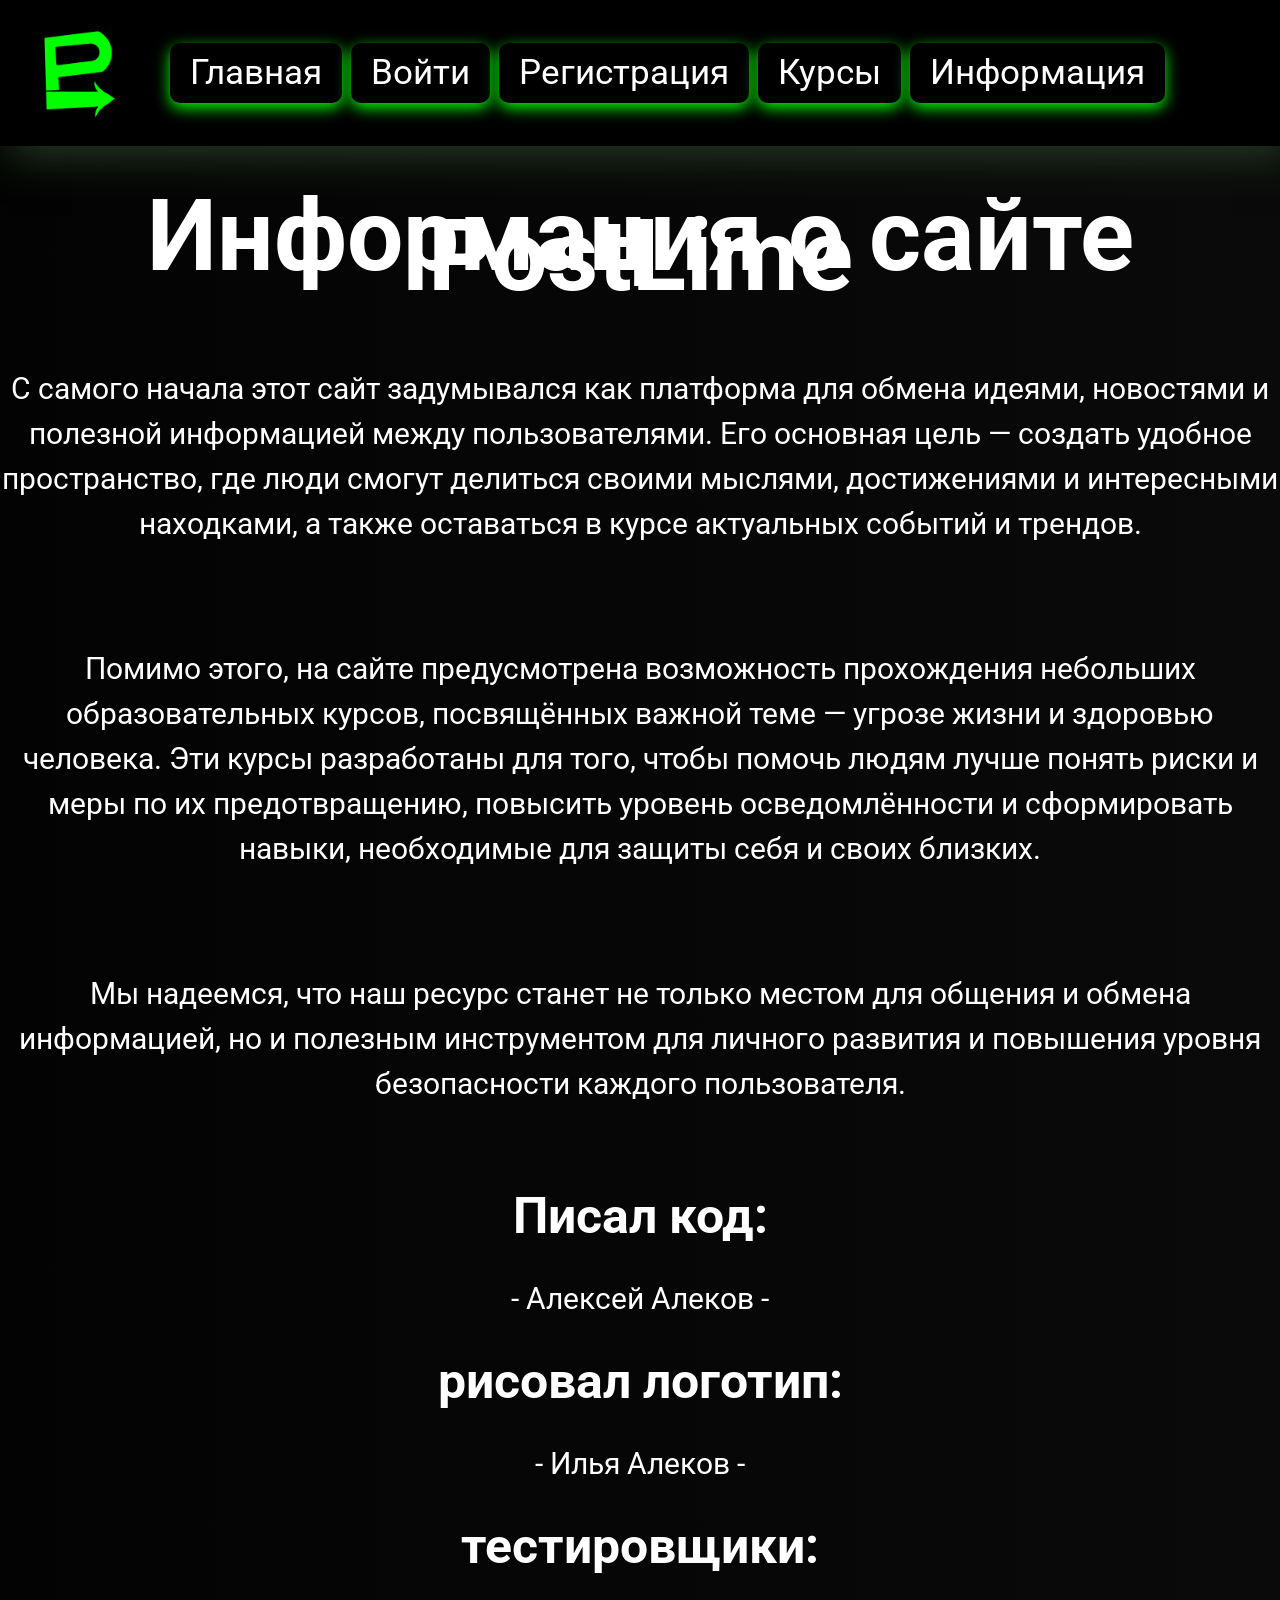
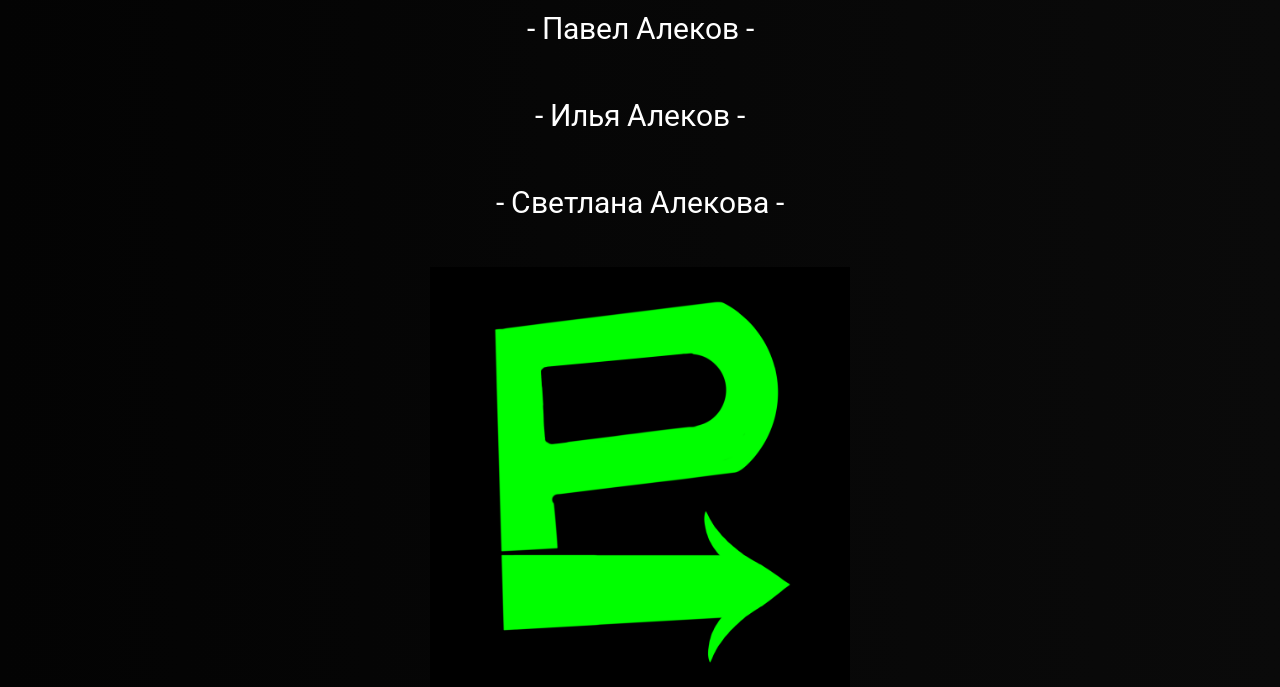
<file: CarD-6/templates/info.html>
<!DOCTYPE html>
<html lang="en">
      <link rel="stylesheet" href="../static/css/style.css">
<head>
    <meta charset="UTF-8">
    <meta name="viewport" content="width=device-width, initial-scale=1.0">
  <header class="header">
    
        <img src="../static/img/logo.png" alt="logo" width="100" height="100">
        <i class="kolontitul"></i>
        <a href="/" class="ss"> Главная </a>
        <a href="/log" class="ss"> Войти </a>
        <a href="/reg" class="ss"> Регистрация </a>
        <a href="/courses" class="ss"> Курсы </a>
        <a href="/info" class="ss"> Информация </a>
    </i>
        <ul class="main-list">
    </ul>
        <ul class="main-list">
    </ul>
                    <ul class="main-list">
    </ul>
  </header>
    <title>Описание сайта:</title>
    <h1 class="info_title"> Информация о сайте PostLime </h1>
    <p class="info_text"> С самого начала этот сайт задумывался как платформа для обмена идеями, новостями и полезной информацией между пользователями. Его основная цель — создать удобное пространство, где люди смогут делиться своими мыслями, достижениями и интересными находками, а также оставаться в курсе актуальных событий и трендов. </p>

    
    <p class="info_text">Помимо этого, на сайте предусмотрена возможность прохождения небольших образовательных курсов, посвящённых важной теме — угрозе жизни и здоровью человека. Эти курсы разработаны для того, чтобы помочь людям лучше понять риски и меры по их предотвращению, повысить уровень осведомлённости и сформировать навыки, необходимые для защиты себя и своих близких.</p>

    <p class="info_text">Мы надеемся, что наш ресурс станет не только местом для общения и обмена информацией, но и полезным инструментом для личного развития и повышения уровня безопасности каждого пользователя.</p>

    <h1 class="info_title2"> Писал код:</h1>
    <p class="info_text2"> - Алексей Алеков - </p>

    <h1 class="info_title2"> рисовал логотип:</h1>
    <p class="info_text2"> - Илья Алеков -  </p>

    <h1 class="info_title2"> тестировщики:</h1>
    <p class="info_text2">  - Павел Алеков -</p>
    <p class="info_text2"> - Илья Алеков -  </p>
    <p class="info_text2"> - Светлана Алекова - </p>

    <img class="info_logo" src="../static/img/logo.png" alt="logo" width="420" height="420">





    </head>
<body>

</body>
</html>
</file>
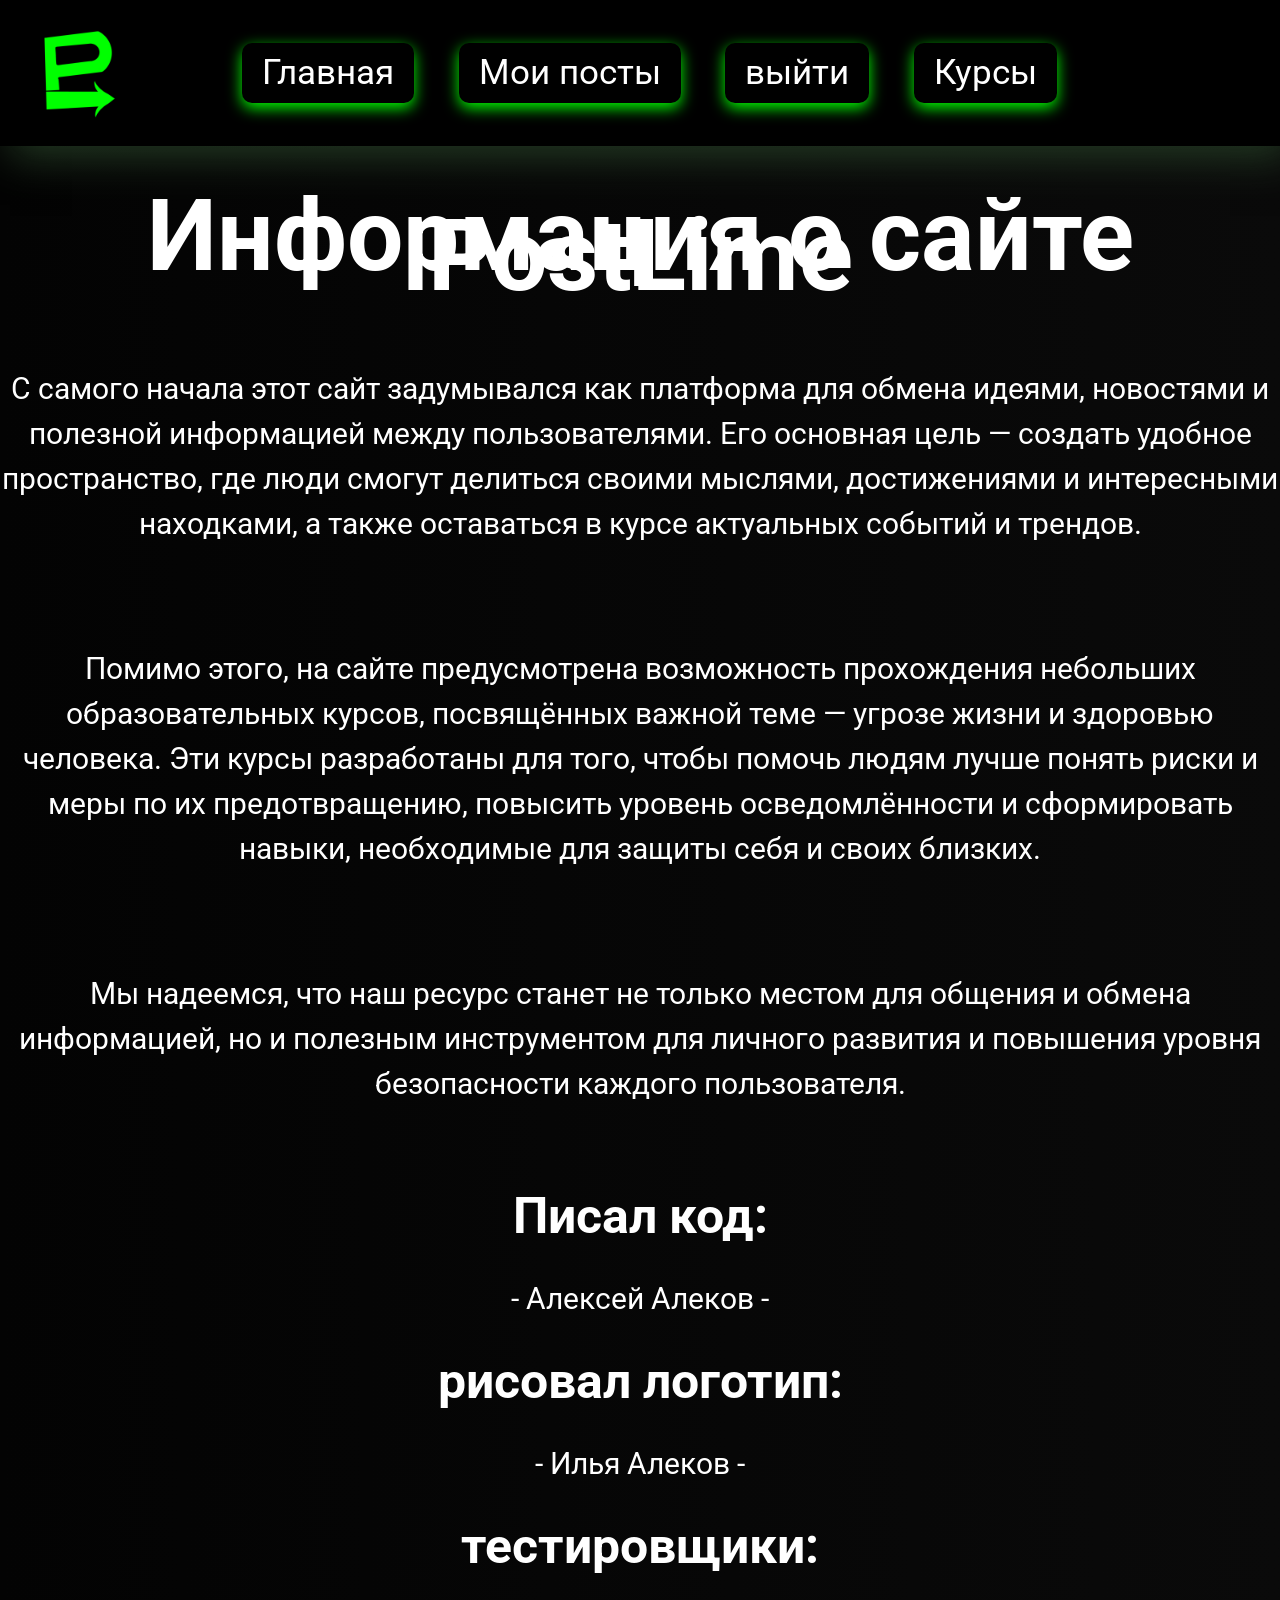
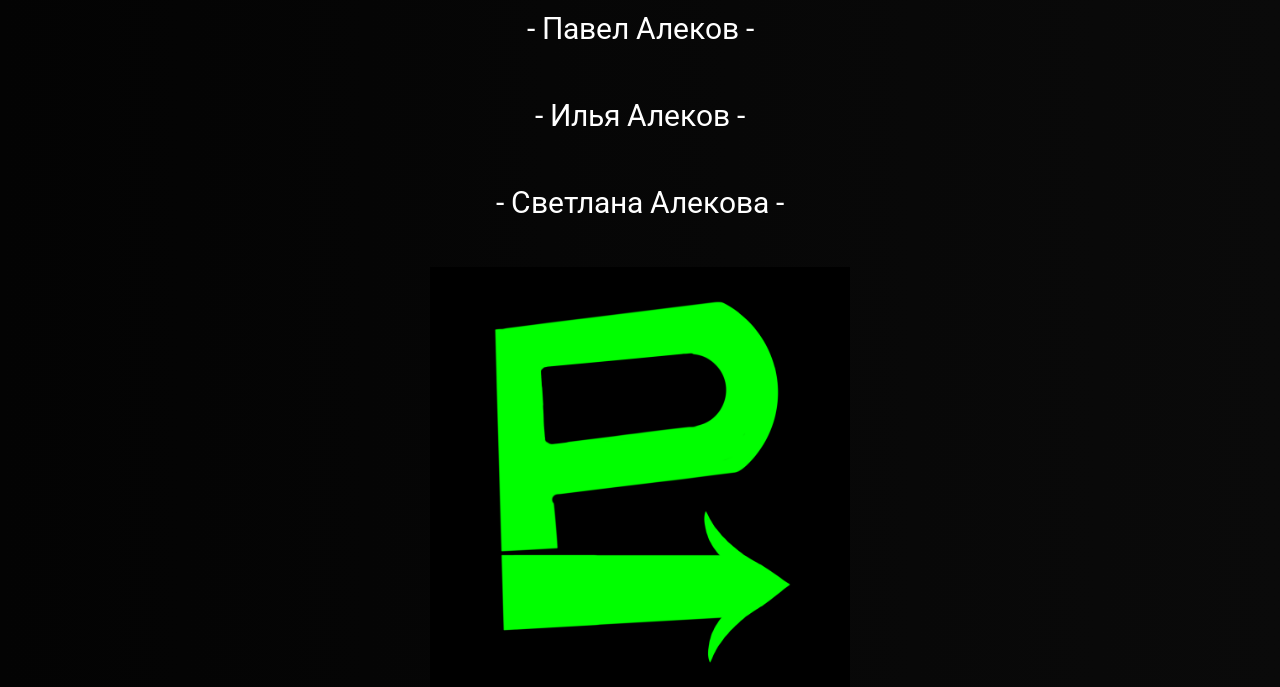
<file: CarD-6/templates/info_al.html>
<!DOCTYPE html>
<html lang="en">
      <link rel="stylesheet" href="../static/css/style.css">
<head>
    <meta charset="UTF-8">
    <meta name="viewport" content="width=device-width, initial-scale=1.0">
  <header class="header">
    
        <img src="../static/img/logo.png" alt="logo" width="100" height="100">
        <i class="kolontitul"></i>
        <a href="/all" class="ss"> Главная </a>
        <a href="/index" class="ss"> Мои посты </a>
        <a href="/" class="ss"> выйти </a>
        <a href="/courses" class="ss"> Курсы </a>
    </i>
        <ul class="main-list">
    </ul>
        <ul class="main-list">
    </ul>
                    <ul class="main-list">
    </ul>
  </header>
    <title>Описание сайта:</title>
    <h1 class="info_title"> Информация о сайте PostLime </h1>
    <p class="info_text"> С самого начала этот сайт задумывался как платформа для обмена идеями, новостями и полезной информацией между пользователями. Его основная цель — создать удобное пространство, где люди смогут делиться своими мыслями, достижениями и интересными находками, а также оставаться в курсе актуальных событий и трендов. </p>

    
    <p class="info_text">Помимо этого, на сайте предусмотрена возможность прохождения небольших образовательных курсов, посвящённых важной теме — угрозе жизни и здоровью человека. Эти курсы разработаны для того, чтобы помочь людям лучше понять риски и меры по их предотвращению, повысить уровень осведомлённости и сформировать навыки, необходимые для защиты себя и своих близких.</p>

    <p class="info_text">Мы надеемся, что наш ресурс станет не только местом для общения и обмена информацией, но и полезным инструментом для личного развития и повышения уровня безопасности каждого пользователя.</p>

    <h1 class="info_title2"> Писал код:</h1>
    <p class="info_text2"> - Алексей Алеков - </p>

    <h1 class="info_title2"> рисовал логотип:</h1>
    <p class="info_text2"> - Илья Алеков -  </p>

    <h1 class="info_title2"> тестировщики:</h1>
    <p class="info_text2">  - Павел Алеков -</p>
    <p class="info_text2"> - Илья Алеков -  </p>
    <p class="info_text2"> - Светлана Алекова - </p>

    <img class="info_logo" src="../static/img/logo.png" alt="logo" width="420" height="420">
</head>
<body>

</body>
</html>
</file>
<file: CarD-6/static/css/style.css>
@import url('https://fonts.googleapis.com/css2?family=Roboto:wght@400;700&display=swap');
body::-webkit-scrollbar {
    width: 12px;
  }
  
  body::-webkit-scrollbar-track {
    background: #5a5a5a;        /* цвет зоны отслеживания */
  }
  
  body::-webkit-scrollbar-thumb {
    background-color: rgba(17, 0, 0, 0.4);    /* цвет бегунка */
    border-radius: 20px;       /* округлось бегунка */
    border: none;
  }




.all_cards_img{
    border-radius: 20px;
    width: 100%;
    height: 345px;
    object-fit: cover;
}

.main_class_title {
    color: #ffffff;
    font-size: 50px;
    text-align: center;
    padding-bottom: 50px;
}



.main_card { 
    width: 97%;
    height: 40%;
    padding: 150px 30px;
    display: flex;
    gap: 30px;
    flex-direction: column;
    align-items: center;
    background: rgb(56, 56, 56);
    border-radius: 10px;
    box-shadow: 0px 4px 10px rgba(0, 0, 0, 0.1);
    background-image: linear-gradient(to right, rgb(113, 255, 57), rgb(0, 73, 6));
}


body {
    margin: 0;
    padding: 0;
    font-family: 'Roboto', sans-serif;
    font-size: 16px;
    line-height: 20px;
    background-color: #805454;
    color: #ffffff;
    background-image: linear-gradient(to left, rgb(10, 10, 10), rgb(3, 3, 3));
}

h1, h2, p {
    margin: 0;
}


img {
    object-fit: contain;
}

a {
    text-decoration: none;
    color: inherit;
    transition: 0.2s;
}

ul {
    list-style: none;
    margin: 0;
    padding: 0;
}

.header {
    display: flex;
    justify-content: space-between;
    align-items: center;
    padding: 20px 2%;
    margin-bottom: 30px;
}

.main-list {
    display: flex;
    align-items: center;
    gap: 20px;
}


.main__title_black {
    font-size: 40px;
    text-align: center;
    margin-bottom: 70px;
    color: #ffffff;
    text-decoration: underline;

}


.main__title {
    font-size: 40px;
    text-align: center;
    margin-bottom: 70px;
    color: #000;
    text-decoration: underline;

}

.cards-list {
    display: flex;
    padding: 0 5%;
    flex-wrap: wrap;
    flex-direction: row;
    gap: 20px;
    column-gap: 50px;
    justify-content: center;
}

.card {
    width: 1200px;
    height: 500px;
    transition: 0.2s;
    background-image: linear-gradient(to right, rgb(5, 19, 0), rgb(4, 22, 0));
    
    border-radius: 20px;
    box-shadow: 0px 4px 10px rgb(0, 0, 0);

}



.card__text {
    border-top: 1px solid rgb(14, 233, 32);
    width: inherit;
    display: flex;
    padding: 50px 0 20px;
    flex-direction: column;
    gap: 20px;
    align-items: center;
    justify-content: center;
    color:#ffffff;
}

.card__title {
    padding: 0 20px;
    text-align: center;
}
.card__subtitle {
    padding: 0 20px;
    text-align: center;

}

.card__img {
    padding: 30px;
    justify-content: center;
    text-align: center;
}

.creat__link {
    display: block;
    width: inherit;
    height: inherit;
    background-size: 200px 200px;
    background-position: center;
    text-align: center;
    align-items: center;
    display: flex;
    font-size: 80px;
    margin-left: 160px;
    color:#ffffff;
}

.card--creat {
    height: 200px;
}

.card--creat:hover,
.card:hover {
    box-shadow: 0px 4px 10px rgb(1, 255, 14);
}

.creat-form {
    padding: 0 5%;
    display: flex;
    justify-content: center;
    flex-direction: column;
    align-items: center;
    margin-bottom: 50px;
}

.form__card {
    display: flex;
    flex-direction: column;
    justify-content: center;
    align-items: center;
    gap: 15px;
    width: 100%;
    width: 100%;
    height: 700px;
    padding: 0 20px 20px;
    display: flex;
    gap: 30px;
    flex-direction: column;
    align-items: center;
    background-image: linear-gradient(to right, rgb(113, 255, 57), rgb(0, 73, 6));
    
    border-radius: 10px;
    box-shadow: 0px 4px 10px rgb(0, 0, 0);
}

.create_text {
    display: flex;
    flex-direction: column;
    justify-content: center;
    align-items: center;
    gap: 15px;
    width: 100%;
}

.form__inputs {
    display: flex;
    flex-direction: column;
    justify-content: center;
    align-items: center;
    gap: 15px;
    width: 100%;
}

.create_inputs {
    justify-content: center;
    display: flex;
    flex-direction: column;
    justify-content: center;
    align-items: center;
    gap: 15px;
    width: 100%;
}

.form__inputs label {
    width: 80%;
}

.form__input {
    background: #c5c5c5;
    border-radius: 10px;
    padding: 10px;
    height: 30px;
    color: #000000;
    font: inherit;
    border: none;
    width: 94%;
    align-items: center;
}

.form__card label {
    width: 80%;
}

.form__text {
    background: #000000;
    border-radius: 10px;
    padding: 10px;
    color: #ffffff;
    font: inherit;
    border: none;
    width: 94%;
    align-items: center;
}

.form__button {
    border: 1px solid rgb(0, 0, 0);
    background: #1f1f1f;
    border-radius: 10px;
    color: rgb(204, 204, 204);
    padding: 10px;
    font: inherit;
    width: 200px;
    height: 50px;
    cursor: pointer;
    transition: 0.2s;
}

.form__button:hover {
    color: #585858;
    background:  rgb(158, 158, 158);
}

.main {
    padding: 0 5%;
    background-position: center top;
}

.main__block {
    background-image: linear-gradient(to right, rgb(113, 255, 57), rgb(0, 73, 6));
    border-radius: 20px;
    box-shadow: 0px 4px 10px rgb(0, 0, 0);
    padding: 30px 80px;
    display: flex;
    flex-direction: column;
    align-items: center;
}

.main__subtitle {
    text-align: center;
    margin-bottom: 50px;
}

.main__text {
    line-height: 30px;
    margin-bottom: 40px;
    white-space: pre-wrap;
    align-self: flex-start;
    color: #000000;
}

.main__link {
    display: block;
    border: 1px solid rgb(50, 51, 50);
    background: #242424;
    border-radius: 10px;
    color: rgb(48, 48, 48);
    padding: 15px 10px;
    font: inherit;
    width: 200px;
    text-align: center;
    cursor: pointer;
    transition: 0.2s;
}

.main__link:hover {
    color: #5a5a5a;
    background:  rgb(41, 41, 41);
}


.main-login {
    display: flex;
    justify-content: center;
    align-items: center;
}

.login {
    width: 50%;
    padding: 150px 30px;
    display: flex;
    gap: 30px;
    flex-direction: column;
    align-items: center;
    background: rgb(56, 56, 56);
    border-radius: 10px;
    box-shadow: 0px 4px 10px rgba(0, 0, 0, 0.1);
    background-image: linear-gradient(to right, rgb(113, 255, 57), rgb(0, 73, 6));
    
}


.login label {
    width: 60%;
}


.reg__link {
    height: fit-content;
    text-align: center;
    padding: 15px 0px;
}

.error {
    font-size: 10px;
    color: #ffffff;
}

.login__link:hover {
    color: rgb(59, 99, 53);
}

.main_card_link {
    display: block;
    border: 1px solid rgb(50, 51, 50);
    background-image: linear-gradient(to right, rgb(31, 31, 31), rgb(36, 36, 36));
    border-radius: 10px;
    color: rgb(255, 255, 255);
    padding: 15px 10px;
    font: inherit;
    width: 200px;
    text-align: center;
    cursor: pointer;
    transition: 0.2s;
    margin-left: auto;
    margin-right: auto;
    margin: 0 auto;
}


.card_user_img {
    display: block; /* Делает изображение блочным элементом */
    margin-left: auto; /* Задаёт автоматический отступ слева */
    margin-right: auto; /* Задаёт автоматический отступ справа */
    width: 30%;
    margin-left: auto;
    margin-right: auto;
    margin: 0 auto;
    margin-bottom: 30px;
}


.main_card_link:hover {
    color: #5a5a5a;
    background:  rgb(41, 41, 41);
}

.main_info_title {
    font-size: 1px;
    text-align: center;
}

.kolontitul {
    text-align: center;
    display: flex;
    align-items: flex-start;
    justify-content: center;
    margin: 2px;
}

.ss {
  box-shadow: 0 5px 15px 0 rgb(0, 255, 00);
  transition: 0.5s;
  background-color: #000000;
  font-size: 35px;
  padding: 20px; 
  border-radius: 10px;
  color: #ffffff;
  margin-left: -20px;
}

.ss:hover {
    transform: scale(1.1);
    box-shadow: 10px 10px 0px 0 rgb(0, 255, 00);
    background-color: #111111
}


.card__link {
    display: flex;
    flex-direction: column;
    align-items: center;
    width: inherit;
    height: inherit;
    box-shadow: 0 5px 15px 0 rgb(0, 255, 00);
    border-radius: 20px;
}
.card__link:hover {
    transform: scale(1.01);
    box-shadow: 0px 10px 10px 0 rgb(0, 255, 00);
    background-color: #111111
}

.kolontitul2 {

    justify-content: center;
    margin-left: -1500px;
}

.header {
    border:  #000;
    background: #000000;
    border-style: solid;
    box-shadow: 10px 10px 40px 0 rgb(36, 59, 36);
}

.img_in_card {
    border-radius: 20px;
    width: 100%;
    height: 900px;
    object-fit: cover;
}

.main_card_title {
   font-size: 40px;
    text-align: center;
    margin-bottom: 70px;
    color: #000000;
    text-decoration: underline;
    background-image: linear-gradient(to right, rgb(113, 255, 57), rgb(0, 73, 6));
    border-radius: 10px;
    padding: 15px;
    box-shadow: 10px 10px 40px 0 rgb(0, 255, 00);

}
.main_card_text{
    line-height: 30px;
    margin-bottom: 40px;
    white-space: pre-wrap;
    align-self: flex-start;
    color: #ffffff;
}



/* инфо */
.info_title {
    text-align: center;
    font-size: 100px;
    margin-top: 80px;
    margin-bottom: 100px;
}
.info_text {
    text-align: center;
        font-size: 30px;
        line-height: 1.5;
    margin-bottom: 100px;
}

.info_text2 {
    text-align: center;
        font-size: 30px;
        line-height: 1.5;
    margin-bottom: 42px;
}
.info_title2 {
    text-align: center;
    font-size: 50px;
    margin-top: 50px;
    margin-bottom: 50px;
}

.info_logo { 
  display: block;
  margin: 0 auto;
}


/* инфо */






.search-form {
    margin-left: -10px;
  margin-right: -10px;
  display: flex;
  align-items: center;
  max-width: 400px;
  font-family: 'Arial', sans-serif;
}

/* Стиль для поля ввода */
.search-form input[type="text"] {
  flex: 1;
  padding: 12px 20px;
  border: 2px solid rgb(0, 255, 00); /* зеленая граница */
  border-radius: 25px 0 0 25px; /* скругление слева */
  font-size: 16px;
  outline: none;
  transition: all 0.3s ease;
}

/* При фокусе: изменение границы и тени */
.search-form input[type="text"]:focus {
  border-color: rgb(0, 255, 00); /* светло-зеленый при фокусе */
  box-shadow: 0 0 8px rgba(0, 0, 0, 0.2);
}

/* Стиль для кнопки */
.search-form button {
  padding: 12px 25px;
  background-color: rgb(0, 255, 00); /* базовый зеленый */
  border: none;
  border-radius: 0 25px 25px 0; /* скругление справа */
  color: rgb(0, 0, 0);
  font-size: 16px;
  cursor: pointer;
  transition: background-color 0.3s ease;
}

/* При наведении на кнопку */
.search-form button:hover {
  background-color: rgb(0, 255, 00); /* более темный зеленый */
}
</file>
